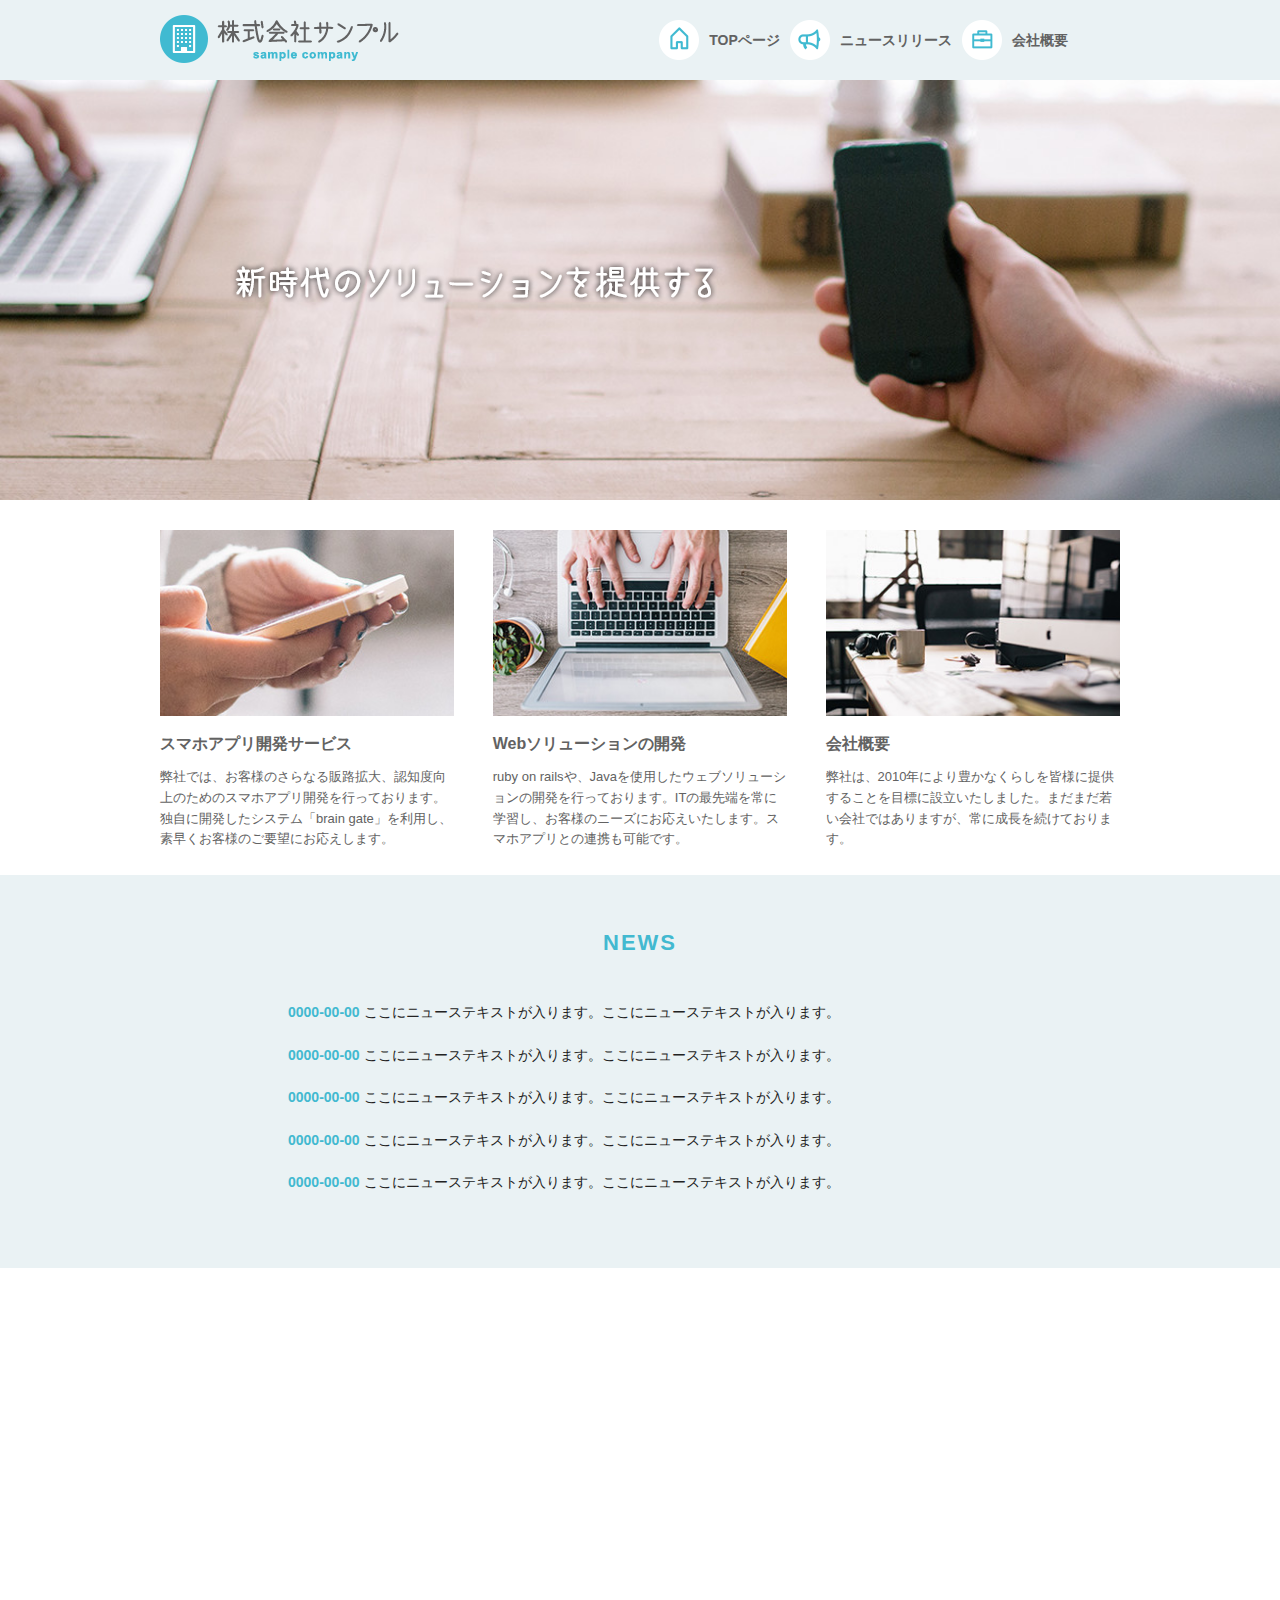
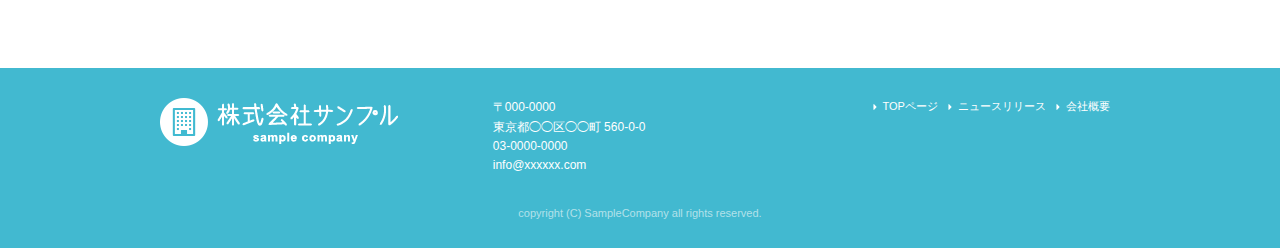
<file: index.html>
<!DOCTYPE html>
<html lang="ja">
<head>

  <!-- Basic Page Needs
  –––––––––––––––––––––––––––––––––––––––––––––––––– -->
  <meta charset="utf-8">
  <title>株式会社サンプル</title>
  <meta name="description" content="">
  <meta name="author" content="">

  <!-- Mobile Specific Metas
  –––––––––––––––––––––––––––––––––––––––––––––––––– -->
  <meta name="viewport" content="width=device-width, initial-scale=1">

  <!-- CSS
  –––––––––––––––––––––––––––––––––––––––––––––––––– -->
  <link rel="stylesheet" href="css/normalize.css">
  <link rel="stylesheet" href="css/skeleton.css">
  <link rel="stylesheet" href="css/sample.css">

  <!-- Favicon
  –––––––––––––––––––––––––––––––––––––––––––––––––– -->
  <link rel="icon" type="image/png" href="images/favicon.png">

</head>

<body>
  <header>
  <div id="header_in" class="container">
    <div class="row">
      <div class="six columns logo">

        <img class="u-max-full-width" src="images/top/logo.png" alt="株式会社サンプル" srcset="images/top/logo@2x.png 2x" />

      </div>
      <div class="six columns navi">

        <div class="sp_navi">
          <img id="sp_navi_btn" class="u-max-full-width" src="images/top/sp_navi.png" alt="sp_navi" srcset="images/top/sp_navi@2x.png 2x" />

          <ul class="sp_navi_li">
            <li><a href="index.html">TOPページ</a></li>
            <li><a href="news.html">ニュースリリース</a></li>
            <li><a href="company.html">会社概要</a></li>
          </ul>
        </div>
        <!-- sp_navi -->

        <div class="pc_navi">

           <ul class="pc_navi_li">
             <li class="navi_toppage"><a href="index.html">TOPページ</a></li>
             <li class="navi_news"><a href="news.html">ニュースリリース</a></li>
             <li class="navi_company"><a href="company.html">会社概要</a></li>
           </ul>

        </div>
     <!-- pc_navi -->

      </div>
    </div>
    <!-- row -->
  </div>
  <!-- header_in -->
</header>

  <div id="cover_area">
     <div class="container">
      <div class="twelve columns">
       <img class="u-max-full-width" src="images/top/cover_read.png" alt="新時代のソリューションを提供する" srcset="images/top/cover_read@2x.png 2x" />
      </div>
     </div>
  </div>
<!-- #cover -->

<div id="service_area">

  <div class="container">
    <div class="row">

      <div class="four columns">

        <img class="u-max-full-width" src="images/top/service_01.jpg" alt="スマホアプリ開発サービス" srcset="images/top/service_01@2x.jpg 2x" />

        <div class="service_title">スマホアプリ開発サービス</div>
        <p>弊社では、お客様のさらなる販路拡大、認知度向上のためのスマホアプリ開発を行っております。独自に開発したシステム「brain gate」を利用し、素早くお客様のご要望にお応えします。</p>

      </div><!-- column -->
      <div class="four columns">

        <img class="u-max-full-width" src="images/top/service_02.jpg" alt="Webソリューションの開発" srcset="images/top/service_02@2x.jpg 2x" />

        <div class="service_title">Webソリューションの開発</div>
        <p>ruby on railsや、Javaを使用したウェブソリューションの開発を行っております。ITの最先端を常に学習し、お客様のニーズにお応えいたします。スマホアプリとの連携も可能です。</p>

      </div><!-- column -->
      <div class="four columns">

        <img class="u-max-full-width" src="images/top/service_03.jpg" alt="会社概要" srcset="images/top/service_03@2x.jpg 2x" />

        <div class="service_title">会社概要</div>
        <p>弊社は、2010年により豊かなくらしを皆様に提供することを目標に設立いたしました。まだまだ若い会社ではありますが、常に成長を続けております。</p>

      </div><!-- column -->

    </div>
  </div>

</div>
<!-- #service_area -->


<div id="news_area">

  <div class="container">
    <div class="row">

      <div class="twelve columns">

        <div class="news_title">NEWS</div>

        <ul class="news_lists">
          <li><span>0000-00-00</span> ここにニューステキストが入ります。ここにニューステキストが入ります。</li>
          <li><span>0000-00-00</span> ここにニューステキストが入ります。ここにニューステキストが入ります。</li>
          <li><span>0000-00-00</span> ここにニューステキストが入ります。ここにニューステキストが入ります。</li>
          <li><span>0000-00-00</span> ここにニューステキストが入ります。ここにニューステキストが入ります。</li>
          <li><span>0000-00-00</span> ここにニューステキストが入ります。ここにニューステキストが入ります。</li>
        </ul>

      </div>

    </div>
  </div>

</div>
<!-- #news_area -->

<div id="googlemap_area">
<script src="//maps.google.com/maps/api/js?sensor=true"></script>
  <script type="text/javascript">
  function googleMap() {
    var latlng = new google.maps.LatLng(35.6694293,139.7189323);/* 座標 */
    var myOptions = {
      zoom: 16, /*拡大比率*/
      center: latlng,
      scrollwheel: false,
      disableDoubleClickZoom: true,
      draggable: false,
      mapTypeControlOptions: { mapTypeIds: ['style', google.maps.MapTypeId.ROADMAP] }
    };
    var map = new google.maps.Map(document.getElementById('map1'), myOptions);
    /*アイコン設定*/
    var icon = new google.maps.MarkerImage('images/top/pin.png',/*画像url*/
    new google.maps.Size(48,56),/*アイコンサイズ*/
        new google.maps.Point(0,0)/*アイコン位置*/
    );
    var markerOptions = {
      position: latlng,
      map: map,
      icon: icon,
      title: '株式会社サンプル',/*タイトル*/
      animation: google.maps.Animation.DROP/*アニメーション*/
    };
    var marker = new google.maps.Marker(markerOptions);
    /*取得スタイルの貼り付け*/
    var styleOptions = [
      {
        "stylers": [
          { "hue": '#eaf2f4' }
        ]
      }
    ];
    var styledMapOptions = { name: '株式会社サンプル' }/*地図右上のタイトル*/
    var sampleType = new google.maps.StyledMapType(styleOptions, styledMapOptions);
    map.mapTypes.set('style', sampleType);
    map.setMapTypeId('style');
  };
  google.maps.event.addDomListener(window, 'load', function() {
      googleMap();
  });
  </script>
  <div id="map1" style="width:100%; height:400px; margin:0 auto;"></div>
  
</div>
<!-- #googlemap_area -->

<footer>
  <div class="container">
    <div class="row">
      <div class="four columns sp">
        <img class="u-max-full-width" src="images/top/footer_logo.png" alt="株式会社サンプル" srcset="images/top/footer_logo@2x.png 2x" />
      </div>
      <!-- columns -->
      <div class="four columns foot_address sp">
        〒000-0000<br />
        東京都◯◯区◯◯町 560-0-0<br />
        03-0000-0000<br />
        info@xxxxxx.com
      </div>
      <!-- columns -->
      <div class="four columns">
        <ul class="foot_navi">
          <li><a href="index.html">TOPページ</a></li>
          <li><a href="news.html">ニュースリリース</a></li>
          <li><a href="company.html">会社概要</a></li>
        </ul>
      </div>
      <!-- columns -->
    </div>
    <!-- row -->

    <div class="row">
      <div class="twelve columns sp">
        <p class="copy">copyright (C) SampleCompany all rights reserved.</p>
      </div>
      <!-- columns -->
    </div>
    <!-- row -->
  </div>
</footer>
<!-- //footer -->

<script type="text/javascript" src="//ajax.googleapis.com/ajax/libs/jquery/1.10.2/jquery.min.js"></script>
<script>
  $(function(){
    $(document).ready(function(){

      $("#sp_navi_btn").click(function () {
        $(this).next().slideToggle();
      });

    });
  });
</script>

</body>

</html>
</file>
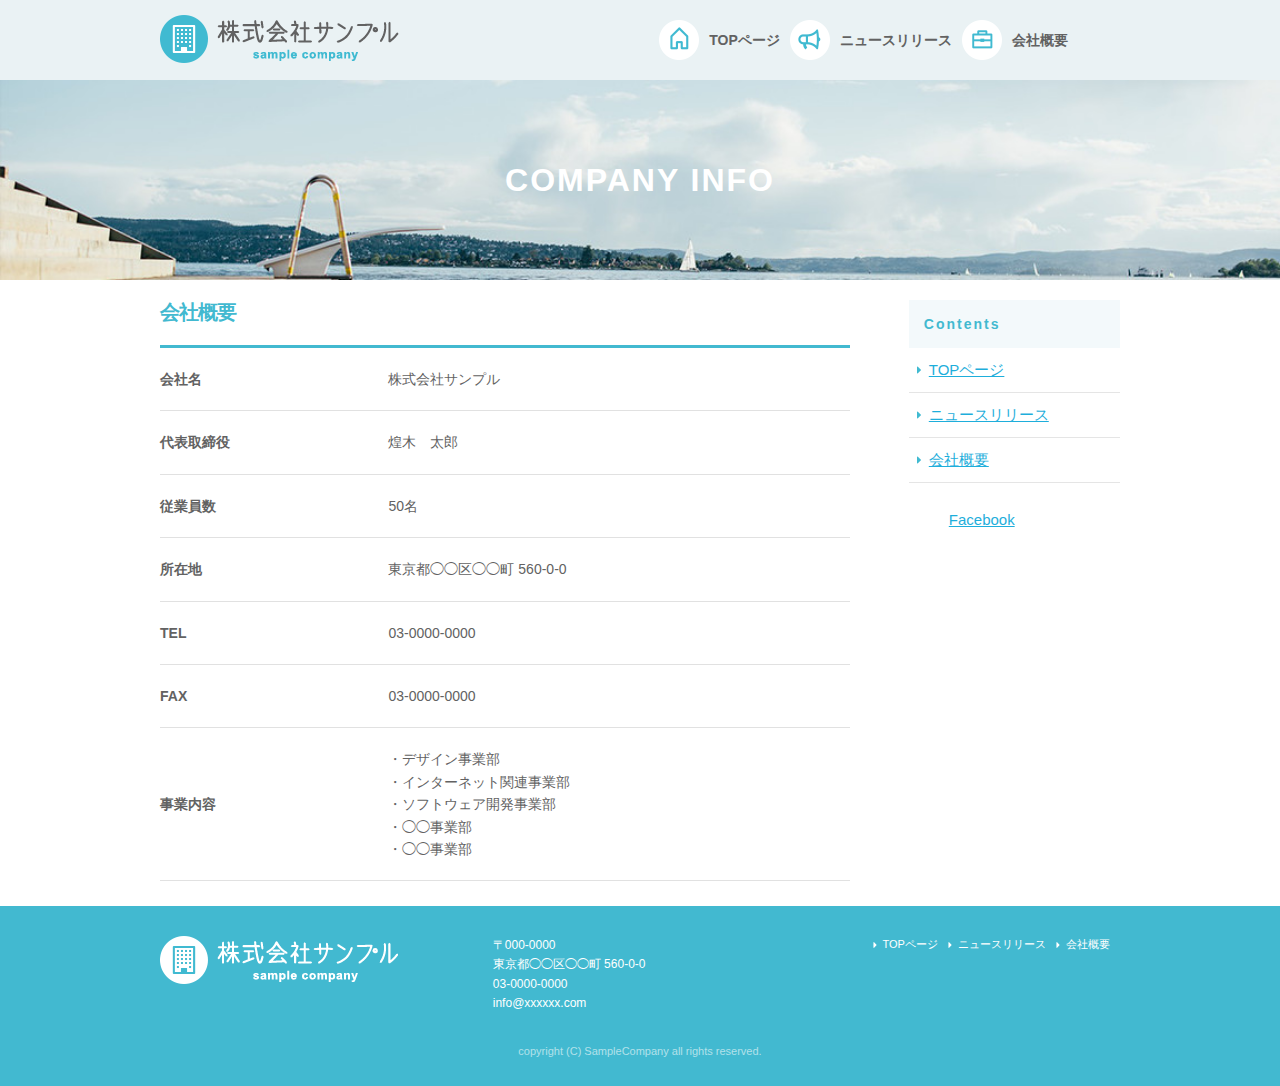
<file: company.html>
<!DOCTYPE html>
<html lang="ja">
  <head>

    <meta charset="utf-8">
    <title>COMPANY INFO | 株式会社サンプル</title>
    <meta name="description" content="">
    <meta name="author" content="">

    <meta name="viewport" content="width=device-width, initial-scale=1">

    <!-- <link href="//fonts.googleapis.com/css?family=Raleway:400,300,600" rel="stylesheet" type="text/css"> -->

    <link rel="stylesheet" href="css/normalize.css">
    <link rel="stylesheet" href="css/skeleton.css">
    <link rel="stylesheet" href="css/sample.css">

    <link rel="icon" type="image/png" href="images/favicon.png">

  </head>
  <body>

    <div id="fb-root"></div>
    <script>(function(d, s, id) {
var js, fjs = d.getElementsByTagName(s)[0];
if (d.getElementById(id)) return;
js = d.createElement(s); js.id = id;
js.src = "//connect.facebook.net/ja_JP/sdk.js#xfbml=1&version=v2.6";
fjs.parentNode.insertBefore(js, fjs);
    }(document, 'script', 'facebook-jssdk'));</script>

    <header>
      <div id="header_in" class="container">
        <div class="row">
          <div class="six columns logo">

            <img class="u-max-full-width" src="images/top/logo.png" alt="株式会社サンプル" srcset="images/top/logo@2x.png 2x" />


          </div>
          <div class="six columns navi">

            <div class="sp_navi">
              <img id="sp_navi_btn" class="u-max-full-width" src="images/top/sp_navi.png" alt="sp_navi" srcset="images/top/sp_navi@2x.png 2x" />

              <ul class="sp_navi_li">
                <li><a href="index.html">TOPページ</a></li>
                <li><a href="news.html">ニュースリリース</a></li>
                <li><a href="company.html">会社概要</a></li>
              </ul>
            </div>
            <!-- sp_navi -->

            <div class="pc_navi">

              <ul class="pc_navi_li">
                <li class="navi_toppage"><a href="index.html">TOPページ</a></li>
                <li class="navi_news"><a href="news.html">ニュースリリース</a></li>
                <li class="navi_company"><a href="company.html">会社概要</a></li>
              </ul>

            </div>
            <!-- pc_navi -->

          </div>
        </div>
        <!-- row -->
      </div>
      <!-- header_in -->
    </header>

    <div id="sub_cover">
      <div class="conteiner">
        <div class="row">

          <div class="twelve columns">
            <h2>COMPANY INFO</h2>
          </div>

        </div>
      </div>
    </div>
    <!-- #sub_cover -->

    <div id="contents">
      <div class="container">
        <div class="row">

          <div id="main" class="nine columns">
            <h2 class="company_title">会社概要</h2>

            <table class="u-full-width">
              <tr>
                <th>会社名</th>
                <td>株式会社サンプル</td>
              </tr>
              <tr>
                <th>代表取締役</th>
                <td>煌木　太郎</td>
              </tr>
              <tr>
                <th>従業員数</th>
                <td>50名</td>
              </tr>
              <tr>
                <th>所在地</th>
                <td>東京都◯◯区◯◯町 560-0-0</td>
              </tr>
              <tr>
                <th>TEL</th>
                <td>03-0000-0000</td>
              </tr>
              <tr>
                <th>FAX</th>
                <td>03-0000-0000</td>
              </tr>
              <tr>
                <th>事業内容</th>
                <td>
                  ・デザイン事業部<br />
                  ・インターネット関連事業部<br />
                  ・ソフトウェア開発事業部<br />
                  ・◯◯事業部<br />
                  ・◯◯事業部
                </td>
              </tr>
            </table>


          </div>

          <div id="sidebar" class="three columns">

            <div class="pc_sidemenu">
              <h3>Contents</h3>

              <ul>
                <li><a href="index.html">TOPページ</a></li>
                <li><a href="news.html">ニュースリリース</a></li>
                <li><a href="company.html">会社概要</a></li>
              </ul>
            </div>

            <div class="fb-page" data-href="https://www.facebook.com/facebook" data-tabs="timeline" data-height="300" data-small-header="false" data-adapt-container-width="true" data-hide-cover="false" data-show-facepile="false"><div class="fb-xfbml-parse-ignore"><blockquote cite="https://www.facebook.com/facebook"><a href="https://www.facebook.com/facebook">Facebook</a></blockquote></div></div>

          </div>

        </div>
      </div>
    </div>
    <!-- #contents -->


    <footer>
      <div class="container">
        <div class="row">
          <div class="four columns sp">
            <img class="u-max-full-width" src="images/top/footer_logo.png" alt="株式会社サンプル" srcset="images/top/footer_logo@2x.png 2x" />
          </div>
          <!-- columns -->
          <div class="four columns foot_address sp">
            〒000-0000<br />
            東京都◯◯区◯◯町 560-0-0<br />
            03-0000-0000<br />
            info@xxxxxx.com
          </div>
          <!-- columns -->
          <div class="four columns">
            <ul class="foot_navi">
              <li><a href="index.html">TOPページ</a></li>
              <li><a href="news.html">ニュースリリース</a></li>
              <li><a href="company.html">会社概要</a></li>
            </ul>
          </div>
          <!-- columns -->
        </div>
        <!-- row -->

        <div class="row">
          <div class="twelve columns sp">
            <p class="copy">copyright (C) SampleCompany all rights reserved.</p>
          </div>
          <!-- columns -->
        </div>
        <!-- row -->
      </div>
    </footer>
    <!-- //footer -->


    <script type="text/javascript" src="//ajax.googleapis.com/ajax/libs/jquery/1.10.2/jquery.min.js"></script>

    <script>
$(function(){

  $(document).ready(function(){

    $("#sp_navi_btn").click(function () {
      $(this).next().slideToggle();
    });

  });

});
    </script>


  </body>
</html>
</file>
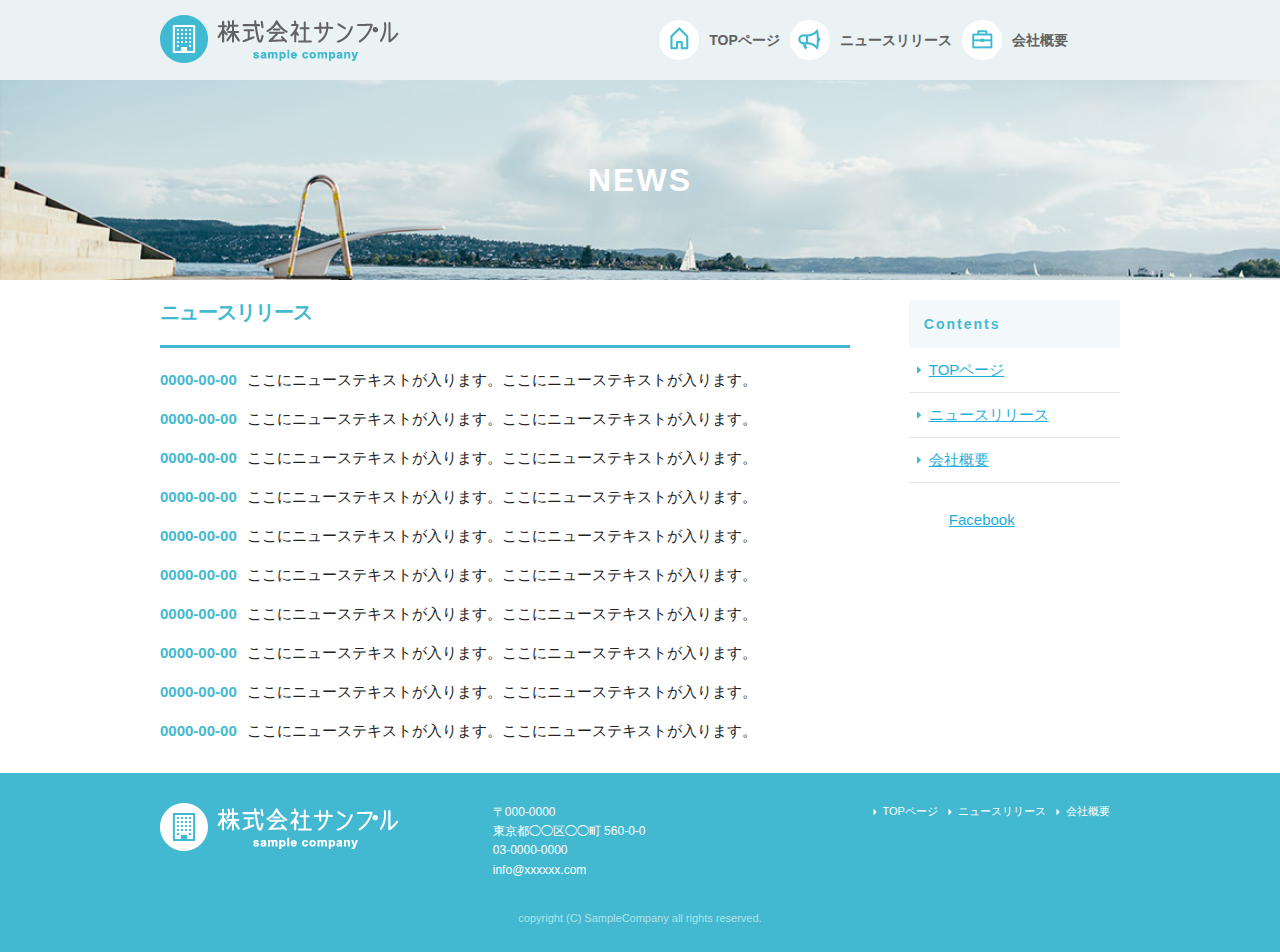
<file: news.html>
<!DOCTYPE html>
<html lang="ja">
<head>

  <meta charset="utf-8">
  <title>NEWS | 株式会社サンプル</title>
  <meta name="description" content="">
  <meta name="author" content="">

  <meta name="viewport" content="width=device-width, initial-scale=1">

  <link rel="stylesheet" href="css/normalize.css">
  <link rel="stylesheet" href="css/skeleton.css">
  <link rel="stylesheet" href="css/sample.css">

  <link rel="icon" type="image/png" href="images/favicon.png">

</head>
<body>

  <div id="fb-root"></div>
  <script>(function(d, s, id) {
    var js, fjs = d.getElementsByTagName(s)[0];
    if (d.getElementById(id)) return;
    js = d.createElement(s); js.id = id;
    js.src = "//connect.facebook.net/ja_JP/sdk.js#xfbml=1&version=v2.6";
    fjs.parentNode.insertBefore(js, fjs);
  }(document, 'script', 'facebook-jssdk'));</script>

<header>
  <div id="header_in" class="container">
    <div class="row">
      <div class="six columns logo">

        <img class="u-max-full-width" src="images/top/logo.png" alt="株式会社サンプル" srcset="images/top/logo@2x.png 2x" />

      </div>
      <div class="six columns navi">

        <div class="sp_navi">
          <img id="sp_navi_btn" class="u-max-full-width" src="images/top/sp_navi.png" alt="sp_navi" srcset="images/top/sp_navi@2x.png 2x" />

          <ul class="sp_navi_li">
            <li><a href="index.html">TOPページ</a></li>
            <li><a href="news.html">ニュースリリース</a></li>
            <li><a href="company.html">会社概要</a></li>
          </ul>
        </div>
        <!-- sp_navi -->

        <div class="pc_navi">

          <ul class="pc_navi_li">
            <li class="navi_toppage"><a href="index.html">TOPページ</a></li>
            <li class="navi_news"><a href="news.html">ニュースリリース</a></li>
            <li class="navi_company"><a href="company.html">会社概要</a></li>
          </ul>

        </div>
        <!-- pc_navi -->

      </div>
    </div>
    <!-- row -->
  </div>
  <!-- header_in -->
</header>

<div id="sub_cover">
  <div class="conteiner">
    <div class="row">

      <div class="twelve columns">
        <h2>NEWS</h2>
      </div>

    </div>
  </div>
</div>
<!-- #sub_cover -->

<div id="contents">
  <div class="container">
    <div class="row">

      <div id="main" class="nine columns">
        <h2>ニュースリリース</h2>

        <ul class="news_li">
          <li><span>0000-00-00</span>ここにニューステキストが入ります。ここにニューステキストが入ります。</li>
          <li><span>0000-00-00</span>ここにニューステキストが入ります。ここにニューステキストが入ります。</li>
          <li><span>0000-00-00</span>ここにニューステキストが入ります。ここにニューステキストが入ります。</li>
          <li><span>0000-00-00</span>ここにニューステキストが入ります。ここにニューステキストが入ります。</li>
          <li><span>0000-00-00</span>ここにニューステキストが入ります。ここにニューステキストが入ります。</li>
          <li><span>0000-00-00</span>ここにニューステキストが入ります。ここにニューステキストが入ります。</li>
          <li><span>0000-00-00</span>ここにニューステキストが入ります。ここにニューステキストが入ります。</li>
          <li><span>0000-00-00</span>ここにニューステキストが入ります。ここにニューステキストが入ります。</li>
          <li><span>0000-00-00</span>ここにニューステキストが入ります。ここにニューステキストが入ります。</li>
          <li><span>0000-00-00</span>ここにニューステキストが入ります。ここにニューステキストが入ります。</li>
        </ul>
      </div>

      <div id="sidebar" class="three columns">

        <div class="pc_sidemenu">
          <h3>Contents</h3>

          <ul>
            <li><a href="index.html">TOPページ</a></li>
            <li><a href="news.html">ニュースリリース</a></li>
            <li><a href="company.html">会社概要</a></li>
          </ul>
        </div>

        <div class="fb-page" data-href="https://www.facebook.com/facebook" data-tabs="timeline" data-height="300" data-small-header="false" data-adapt-container-width="true" data-hide-cover="false" data-show-facepile="false"><div class="fb-xfbml-parse-ignore"><blockquote cite="https://www.facebook.com/facebook"><a href="https://www.facebook.com/facebook">Facebook</a></blockquote></div></div>

      </div>

    </div>
  </div>
</div>
<!-- #contents -->


<footer>
  <div class="container">
    <div class="row">
      <div class="four columns sp">
        <img class="u-max-full-width" src="images/top/footer_logo.png" alt="株式会社サンプル" srcset="images/top/footer_logo@2x.png 2x" />
      </div>
      <!-- columns -->
      <div class="four columns foot_address sp">
        〒000-0000<br />
        東京都◯◯区◯◯町 560-0-0<br />
        03-0000-0000<br />
        info@xxxxxx.com
      </div>
      <!-- columns -->
      <div class="four columns">
        <ul class="foot_navi">
          <li><a href="index.html">TOPページ</a></li>
          <li><a href="news.html">ニュースリリース</a></li>
          <li><a href="company.html">会社概要</a></li>
        </ul>
      </div>
      <!-- columns -->
    </div>
    <!-- row -->

    <div class="row">
      <div class="twelve columns sp">
        <p class="copy">copyright (C) SampleCompany all rights reserved.</p>
      </div>
      <!-- columns -->
    </div>
    <!-- row -->
  </div>
</footer>
<!-- //footer -->



<script type="text/javascript" src="//ajax.googleapis.com/ajax/libs/jquery/1.10.2/jquery.min.js"></script>

<script>
  $(function(){

    $(document).ready(function(){

      $("#sp_navi_btn").click(function () {
        $(this).next().slideToggle();
      });

    });

  });
</script>


</body>
</html>
</file>
<file: css/skeleton.css>
/*
* Skeleton V2.0.4
* Copyright 2014, Dave Gamache
* www.getskeleton.com
* Free to use under the MIT license.
* http://www.opensource.org/licenses/mit-license.php
* 12/29/2014
*/


/* Table of contents
––––––––––––––––––––––––––––––––––––––––––––––––––
- Grid
- Base Styles
- Typography
- Links
- Buttons
- Forms
- Lists
- Code
- Tables
- Spacing
- Utilities
- Clearing
- Media Queries
*/


/* Grid
–––––––––––––––––––––––––––––––––––––––––––––––––– */
.container {
  position: relative;
  width: 100%;
  max-width: 960px;
  margin: 0 auto;
  padding: 0 20px;
  box-sizing: border-box; }
.column,
.columns {
  width: 100%;
  float: left;
  box-sizing: border-box; }

/* For devices larger than 400px */
@media (min-width: 400px) {
  .container {
    width: 85%;
    padding: 0; }
}

/* For devices larger than 550px */
@media (min-width: 550px) {
  .container {
    width: 80%; }
  .column,
  .columns {
    margin-left: 4%; }
  .column:first-child,
  .columns:first-child {
    margin-left: 0; }

  .one.column,
  .one.columns                    { width: 4.66666666667%; }
  .two.columns                    { width: 13.3333333333%; }
  .three.columns                  { width: 22%;            }
  .four.columns                   { width: 30.6666666667%; }
  .five.columns                   { width: 39.3333333333%; }
  .six.columns                    { width: 48%;            }
  .seven.columns                  { width: 56.6666666667%; }
  .eight.columns                  { width: 65.3333333333%; }
  .nine.columns                   { width: 74.0%;          }
  .ten.columns                    { width: 82.6666666667%; }
  .eleven.columns                 { width: 91.3333333333%; }
  .twelve.columns                 { width: 100%; margin-left: 0; }

  .one-third.column               { width: 30.6666666667%; }
  .two-thirds.column              { width: 65.3333333333%; }

  .one-half.column                { width: 48%; }

  /* Offsets */
  .offset-by-one.column,
  .offset-by-one.columns          { margin-left: 8.66666666667%; }
  .offset-by-two.column,
  .offset-by-two.columns          { margin-left: 17.3333333333%; }
  .offset-by-three.column,
  .offset-by-three.columns        { margin-left: 26%;            }
  .offset-by-four.column,
  .offset-by-four.columns         { margin-left: 34.6666666667%; }
  .offset-by-five.column,
  .offset-by-five.columns         { margin-left: 43.3333333333%; }
  .offset-by-six.column,
  .offset-by-six.columns          { margin-left: 52%;            }
  .offset-by-seven.column,
  .offset-by-seven.columns        { margin-left: 60.6666666667%; }
  .offset-by-eight.column,
  .offset-by-eight.columns        { margin-left: 69.3333333333%; }
  .offset-by-nine.column,
  .offset-by-nine.columns         { margin-left: 78.0%;          }
  .offset-by-ten.column,
  .offset-by-ten.columns          { margin-left: 86.6666666667%; }
  .offset-by-eleven.column,
  .offset-by-eleven.columns       { margin-left: 95.3333333333%; }

  .offset-by-one-third.column,
  .offset-by-one-third.columns    { margin-left: 34.6666666667%; }
  .offset-by-two-thirds.column,
  .offset-by-two-thirds.columns   { margin-left: 69.3333333333%; }

  .offset-by-one-half.column,
  .offset-by-one-half.columns     { margin-left: 52%; }

}


/* Base Styles
–––––––––––––––––––––––––––––––––––––––––––––––––– */
/* NOTE
html is set to 62.5% so that all the REM measurements throughout Skeleton
are based on 10px sizing. So basically 1.5rem = 15px :) */
html {
  font-size: 62.5%; }
body {
  font-size: 1.5em; /* currently ems cause chrome bug misinterpreting rems on body element */
  line-height: 1.6;
  font-weight: 400;
  font-family: "Raleway", "HelveticaNeue", "Helvetica Neue", Helvetica, Arial, sans-serif;
  color: #222; }


/* Typography
–––––––––––––––––––––––––––––––––––––––––––––––––– */
h1, h2, h3, h4, h5, h6 {
  margin-top: 0;
  margin-bottom: 2rem;
  font-weight: 300; }
h1 { font-size: 4.0rem; line-height: 1.2;  letter-spacing: -.1rem;}
h2 { font-size: 3.6rem; line-height: 1.25; letter-spacing: -.1rem; }
h3 { font-size: 3.0rem; line-height: 1.3;  letter-spacing: -.1rem; }
h4 { font-size: 2.4rem; line-height: 1.35; letter-spacing: -.08rem; }
h5 { font-size: 1.8rem; line-height: 1.5;  letter-spacing: -.05rem; }
h6 { font-size: 1.5rem; line-height: 1.6;  letter-spacing: 0; }

/* Larger than phablet */
@media (min-width: 550px) {
  h1 { font-size: 5.0rem; }
  h2 { font-size: 4.2rem; }
  h3 { font-size: 3.6rem; }
  h4 { font-size: 3.0rem; }
  h5 { font-size: 2.4rem; }
  h6 { font-size: 1.5rem; }
}

p {
  margin-top: 0; }


/* Links
–––––––––––––––––––––––––––––––––––––––––––––––––– */
a {
  color: #1EAEDB; }
a:hover {
  color: #0FA0CE; }


/* Buttons
–––––––––––––––––––––––––––––––––––––––––––––––––– */
.button,
button,
input[type="submit"],
input[type="reset"],
input[type="button"] {
  display: inline-block;
  height: 38px;
  padding: 0 30px;
  color: #555;
  text-align: center;
  font-size: 11px;
  font-weight: 600;
  line-height: 38px;
  letter-spacing: .1rem;
  text-transform: uppercase;
  text-decoration: none;
  white-space: nowrap;
  background-color: transparent;
  border-radius: 4px;
  border: 1px solid #bbb;
  cursor: pointer;
  box-sizing: border-box; }
.button:hover,
button:hover,
input[type="submit"]:hover,
input[type="reset"]:hover,
input[type="button"]:hover,
.button:focus,
button:focus,
input[type="submit"]:focus,
input[type="reset"]:focus,
input[type="button"]:focus {
  color: #333;
  border-color: #888;
  outline: 0; }
.button.button-primary,
button.button-primary,
input[type="submit"].button-primary,
input[type="reset"].button-primary,
input[type="button"].button-primary {
  color: #FFF;
  background-color: #33C3F0;
  border-color: #33C3F0; }
.button.button-primary:hover,
button.button-primary:hover,
input[type="submit"].button-primary:hover,
input[type="reset"].button-primary:hover,
input[type="button"].button-primary:hover,
.button.button-primary:focus,
button.button-primary:focus,
input[type="submit"].button-primary:focus,
input[type="reset"].button-primary:focus,
input[type="button"].button-primary:focus {
  color: #FFF;
  background-color: #1EAEDB;
  border-color: #1EAEDB; }


/* Forms
–––––––––––––––––––––––––––––––––––––––––––––––––– */
input[type="email"],
input[type="number"],
input[type="search"],
input[type="text"],
input[type="tel"],
input[type="url"],
input[type="password"],
textarea,
select {
  height: 38px;
  padding: 6px 10px; /* The 6px vertically centers text on FF, ignored by Webkit */
  background-color: #fff;
  border: 1px solid #D1D1D1;
  border-radius: 4px;
  box-shadow: none;
  box-sizing: border-box; }
/* Removes awkward default styles on some inputs for iOS */
input[type="email"],
input[type="number"],
input[type="search"],
input[type="text"],
input[type="tel"],
input[type="url"],
input[type="password"],
textarea {
  -webkit-appearance: none;
     -moz-appearance: none;
          appearance: none; }
textarea {
  min-height: 65px;
  padding-top: 6px;
  padding-bottom: 6px; }
input[type="email"]:focus,
input[type="number"]:focus,
input[type="search"]:focus,
input[type="text"]:focus,
input[type="tel"]:focus,
input[type="url"]:focus,
input[type="password"]:focus,
textarea:focus,
select:focus {
  border: 1px solid #33C3F0;
  outline: 0; }
label,
legend {
  display: block;
  margin-bottom: .5rem;
  font-weight: 600; }
fieldset {
  padding: 0;
  border-width: 0; }
input[type="checkbox"],
input[type="radio"] {
  display: inline; }
label > .label-body {
  display: inline-block;
  margin-left: .5rem;
  font-weight: normal; }


/* Lists
–––––––––––––––––––––––––––––––––––––––––––––––––– */
ul {
  list-style: circle inside; }
ol {
  list-style: decimal inside; }
ol, ul {
  padding-left: 0;
  margin-top: 0; }
ul ul,
ul ol,
ol ol,
ol ul {
  margin: 1.5rem 0 1.5rem 3rem;
  font-size: 90%; }
li {
  margin-bottom: 1rem; }


/* Code
–––––––––––––––––––––––––––––––––––––––––––––––––– */
code {
  padding: .2rem .5rem;
  margin: 0 .2rem;
  font-size: 90%;
  white-space: nowrap;
  background: #F1F1F1;
  border: 1px solid #E1E1E1;
  border-radius: 4px; }
pre > code {
  display: block;
  padding: 1rem 1.5rem;
  white-space: pre; }


/* Tables
–––––––––––––––––––––––––––––––––––––––––––––––––– */
th,
td {
  padding: 12px 15px;
  text-align: left;
  border-bottom: 1px solid #E1E1E1; }
th:first-child,
td:first-child {
  padding-left: 0; }
th:last-child,
td:last-child {
  padding-right: 0; }


/* Spacing
–––––––––––––––––––––––––––––––––––––––––––––––––– */
button,
.button {
  margin-bottom: 1rem; }
input,
textarea,
select,
fieldset {
  margin-bottom: 1.5rem; }
pre,
blockquote,
dl,
figure,
table,
p,
ul,
ol,
form {
  margin-bottom: 2.5rem; }


/* Utilities
–––––––––––––––––––––––––––––––––––––––––––––––––– */
.u-full-width {
  width: 100%;
  box-sizing: border-box; }
.u-max-full-width {
  max-width: 100%;
  box-sizing: border-box; }
.u-pull-right {
  float: right; }
.u-pull-left {
  float: left; }


/* Misc
–––––––––––––––––––––––––––––––––––––––––––––––––– */
hr {
  margin-top: 3rem;
  margin-bottom: 3.5rem;
  border-width: 0;
  border-top: 1px solid #E1E1E1; }


/* Clearing
–––––––––––––––––––––––––––––––––––––––––––––––––– */

/* Self Clearing Goodness */
.container:after,
.row:after,
.u-cf {
  content: "";
  display: table;
  clear: both; }


/* Media Queries
–––––––––––––––––––––––––––––––––––––––––––––––––– */
/*
Note: The best way to structure the use of media queries is to create the queries
near the relevant code. For example, if you wanted to change the styles for buttons
on small devices, paste the mobile query code up in the buttons section and style it
there.
*/


/* Larger than mobile */
@media (min-width: 400px) {}

/* Larger than phablet (also point when grid becomes active) */
@media (min-width: 550px) {}

/* Larger than tablet */
@media (min-width: 750px) {}

/* Larger than desktop */
@media (min-width: 1000px) {}

/* Larger than Desktop HD */
@media (min-width: 1200px) {}
</file>
<file: css/sample.css>
html {
  font-size: 62.5%; }

header {
  background: #eaf2f4; }
  header #header_in {
    padding-top: 10px;
    padding-bottom: 4px; }
  @media (max-width: 550px) {
    header .logo {
      width: 190px; }
    header .navi {
      width: 40px;
      float: right; } }
  header .sp_navi_li {
    width: 180px;
    position: absolute;
    top: 50px;
    right: 2%;
    z-index: 100;
    border: 1px solid #eee;
    background: white;
    margin: 0;
    padding: 0;
    display: none; }
    header .sp_navi_li li {
      list-style: none;
      margin: 0;
      padding: 0; }
      header .sp_navi_li li a {
        display: block;
        padding: 10px 8px;
        border-bottom: 1px solid #eee;
        font-size: 14px;
        text-decoration: none; }
  @media (min-width: 550px) {
    header .sp_navi {
      display: none; }
    header #header_in {
      padding: 15px 0 10px 0; }
    header .pc_navi_li {
      margin: 0;
      padding: 0; }
      header .pc_navi_li li {
        list-style: none;
        margin: 5px 0 0 0;
        padding: 0; }
        header .pc_navi_li li a {
          color: #626262;
          text-decoration: none;
          font-weight: bold;
          font-size: 14px;
          font-size: 1.4rem;
          float: left;
          padding-right: 10px; }
        header .pc_navi_li li a:hover {
          color: #42b9d0; }
      header .pc_navi_li li.navi_toppage a {
        background-repeat: no-repeat;
        display: inline-block;
        line-height: 40px;
        padding-left: 50px;
        background-image: url("../images/top/navi_top.png");
        background-size: 40px 40px; } }
    @media screen and (min-width: 550px) and (-webkit-min-device-pixel-ratio: 2), (min-width: 550px) and (min-resolution: 2dppx) {
      header .pc_navi_li li.navi_toppage a {
        background-image: url("../images/top/navi_top@2x.png"); } }
  @media (min-width: 550px) {
      header .pc_navi_li li.navi_news a {
        background-repeat: no-repeat;
        display: inline-block;
        line-height: 40px;
        padding-left: 50px;
        background-image: url("../images/top/navi_news.png");
        background-size: 40px 40px; } }
    @media screen and (min-width: 550px) and (-webkit-min-device-pixel-ratio: 2), (min-width: 550px) and (min-resolution: 2dppx) {
      header .pc_navi_li li.navi_news a {
        background-image: url("../images/top/navi_news@2x.png"); } }
  @media (min-width: 550px) {
      header .pc_navi_li li.navi_company a {
        background-repeat: no-repeat;
        display: inline-block;
        line-height: 40px;
        padding-left: 50px;
        background-image: url("../images/top/navi_company.png");
        background-size: 40px 40px; } }
    @media screen and (min-width: 550px) and (-webkit-min-device-pixel-ratio: 2), (min-width: 550px) and (min-resolution: 2dppx) {
      header .pc_navi_li li.navi_company a {
        background-image: url("../images/top/navi_company@2x.png"); } }

  @media (max-width: 550px) {
    header .pc_navi {
      display: none; } }

#cover_area {
  text-align: center;
  padding: 80px 0;
  background-image: url("../images/top/cover.jpg");
  background-size: cover; }
  @media screen and (-webkit-min-device-pixel-ratio: 2), (min-resolution: 2dppx) {
    #cover_area {
      background-image: url("../images/top/cover@2x.jpg"); } }
  @media (min-width: 550px) {
    #cover_area {
      text-align: left;
      height: 420px;
      padding: 0; }
      #cover_area img {
        margin-top: 180px;
        margin-left: 70px; } }

#service_area {
  padding-top: 20px; }
  @media (min-width: 550px) {
    #service_area {
      padding-top: 30px; } }
  #service_area .columns {
    color: #626262; }
    #service_area .columns .service_title {
      font-size: 18px;
      font-size: 1.8rem;
      font-weight: bold;
      margin-top: 8px; }
    #service_area .columns p {
      font-size: 15px;
      font-size: 1.5rem;
      margin-top: 10px; }
    @media (min-width: 550px) {
      #service_area .columns .service_title {
        font-size: 16px;
        font-size: 1.6rem; }
      #service_area .columns p {
        font-size: 13px;
        font-size: 1.3rem; } }

#news_area {
  background-color: #eaf2f4; }
  @media (min-width: 550px) {
    #news_area .container {
      padding: 0px 10% 50px 10%; } }
  #news_area .news_title {
    text-align: center;
    font-size: 26px;
    font-size: 2.6rem;
    color: #42b9d0;
    padding: 15px 0 10px 0;
    font-weight: bold;
    letter-spacing: 0.2rem; }
  #news_area .news_lists li {
    list-style: none;
    font-size: 15px;
    font-size: 1.5rem; }
    #news_area .news_lists li span {
      color: #42b9d0;
      font-weight: bold;
      display: block;
      margin-bottom: 3px; }
  @media (min-width: 550px) {
    #news_area .news_title {
      text-align: center;
      font-size: 22px;
      font-size: 2.2rem;
      color: #42b9d0;
      padding: 50px 0 41px 0;
      letter-spacing: 0.2rem; }
    #news_area .news_lists li {
      list-style: none;
      font-size: 14px;
      font-size: 1.4rem;
      margin-bottom: 20px; }
      #news_area .news_lists li span {
        color: #42b9d0;
        font-weight: bold;
        display: inline;
        margin-bottom: 0px; } }

footer {
  background-color: #42b9d0;
  color: #fff;
  padding-top: 20px; }
  @media (max-width: 550px) {
    footer .container {
      margin: 0;
      padding: 0; }
    footer .sp {
      padding: 0 6%;
      margin: 0 auto; }
    footer .foot_navi {
      margin-top: 20px; }
      footer .foot_navi li {
        list-style: none;
        margin-bottom: 1px; }
        footer .foot_navi li a {
          color: #42b9d0;
          background-color: #eaf2f4;
          display: block;
          text-align: center;
          font-weight: bold;
          text-decoration: none;
          font-size: 16px;
          font-size: 1.6rem;
          padding: 16px 0; } }
  footer .foot_address {
    font-size: 16px;
    font-size: 1.6rem;
    padding-top: 10px; }
  footer .copy {
    text-align: center;
    font-size: 11px;
    font-size: 1.1rem;
    color: #b2e1ea; }
  @media (min-width: 550px) {
    footer {
      padding-top: 30px; }
      footer .foot_address {
        padding: 0px;
        font-size: 12px;
        font-size: 1.2rem; }
      footer .foot_navi {
        float: right; }
        footer .foot_navi li {
          list-style: none;
          background-repeat: no-repeat;
          background-position: left center;
          display: inline-block;
          float: left;
          margin-right: 10px;
          font-size: 11px;
          font-size: 1.1rem;
          background-image: url("../images/top/foot_arroehead.png");
          background-size: 4px 6px; } }
      @media screen and (min-width: 550px) and (-webkit-min-device-pixel-ratio: 2), (min-width: 550px) and (min-resolution: 2dppx) {
        footer .foot_navi li {
          background-image: url("../images/top/foot_arroehead@2x.png"); } }
  @media (min-width: 550px) {
        footer .foot_navi a {
          color: white;
          padding-left: 10px;
          text-decoration: none; }
        footer .foot_navi a:hover {
          color: #eaf2f4; }
      footer .copy {
        margin-top: 30px; } }

#sub_cover {
  padding: 40px 0;
  background-image: url(../images/news/sub_cover.jpg);
  background-size: cover; }

@media (min-width: 550px) {
  #sub_cover {
    padding: 80px 0; } }
@media screen and (-webkit-min-device-pixel-ratio: 2), (min-resolution: 2dppx) {
  #sub_cover {
    background-image: url(../images/news/sub_cover@2x.jpg); } }
#sub_cover h2 {
  text-align: center;
  color: white;
  font-size: 16px;
  font-size: 1.6rem;
  font-weight: bold;
  margin: 0;
  letter-spacing: 0.2rem; }

@media (min-width: 550px) {
  #sub_cover h2 {
    text-align: center;
    color: white;
    font-size: 32px;
    font-size: 3.2rem;
    font-weight: bold;
    margin: 0;
    letter-spacing: 0.2rem; } }
#contents {
  padding-top: 20px; }

#contents #main h2 {
  color: #42b9d0;
  border-bottom: 3px solid #42b9d0;
  font-size: 15px;
  font-size: 1.5rem;
  font-weight: bold;
  padding-bottom: 15px; }

#contents #main .news_li li span {
  color: #42b9d0;
  display: block;
  font-weight: bold;
  margin-bottom: 3px; }

@media (min-width: 550px) {
  #contents #main .news_li li span {
    display: inline-block;
    margin-bottom: 0;
    padding-right: 10px; } }
#contents #sidebar .pc_sidemenu h3 {
  color: #42b9d0;
  font-size: 14px;
  font-size: 1.4rem;
  letter-spacing: 0.2rem;
  font-weight: bold;
  background-color: #f3f9fb;
  padding: 15px;
  margin-bottom: 0px; }

#contents #sidebar .pc_sidemenu li {
  list-style: none;
  display: block;
  border-bottom: 1px solid #e5e5e5;
  background-repeat: no-repeat;
  background-position: 8px center;
  margin-bottom: 0px;
  padding: 10px 10px 10px 20px;
  background-image: url(../images/news/side_arrow.png);
  background-size: 4px 8px; }

@media screen and (max-width: 550px) {
  #contents #main .news_li li {
    list-style: none; }

  h3 {
    display: none; }

  #contents #sidebar .pc_sidemenu li a {
    display: none; }

  #contents #sidebar .pc_sidemenu li {
    display: none; } }
@media (min-width: 550px) {
  #contents #main {
    padding-right: 20px; } }
#contents #main .news_li {
  font-size: 15px;
  font-size: 1.5rem; }

#contents #main .news_li li {
  list-style: none; }

@media (min-width: 550px) {
  #contents #main .news_li li {
    list-style: none;
    padding-bottom: 5px; } }
#contents #main td {
  padding: 20px 0;
  color: #626262;
  font-size: 14px;
  font-size: 1.4rem; }

#contents #main th {
  padding-right: 20px;
  color: #626262;
  font-size: 14px;
  font-size: 1.4rem; }

#contents #main h2.company_title {
  margin-bottom: 0px; }

@media (min-width: 550px) {
  #contents #main h2 {
    font-size: 20px;
    font-size: 2rem;
    padding-bottom: 20px; } }
#contents #sidebar {
  padding-bottom: 20px; }

/*# sourceMappingURL=sample.css.map */
</file>
